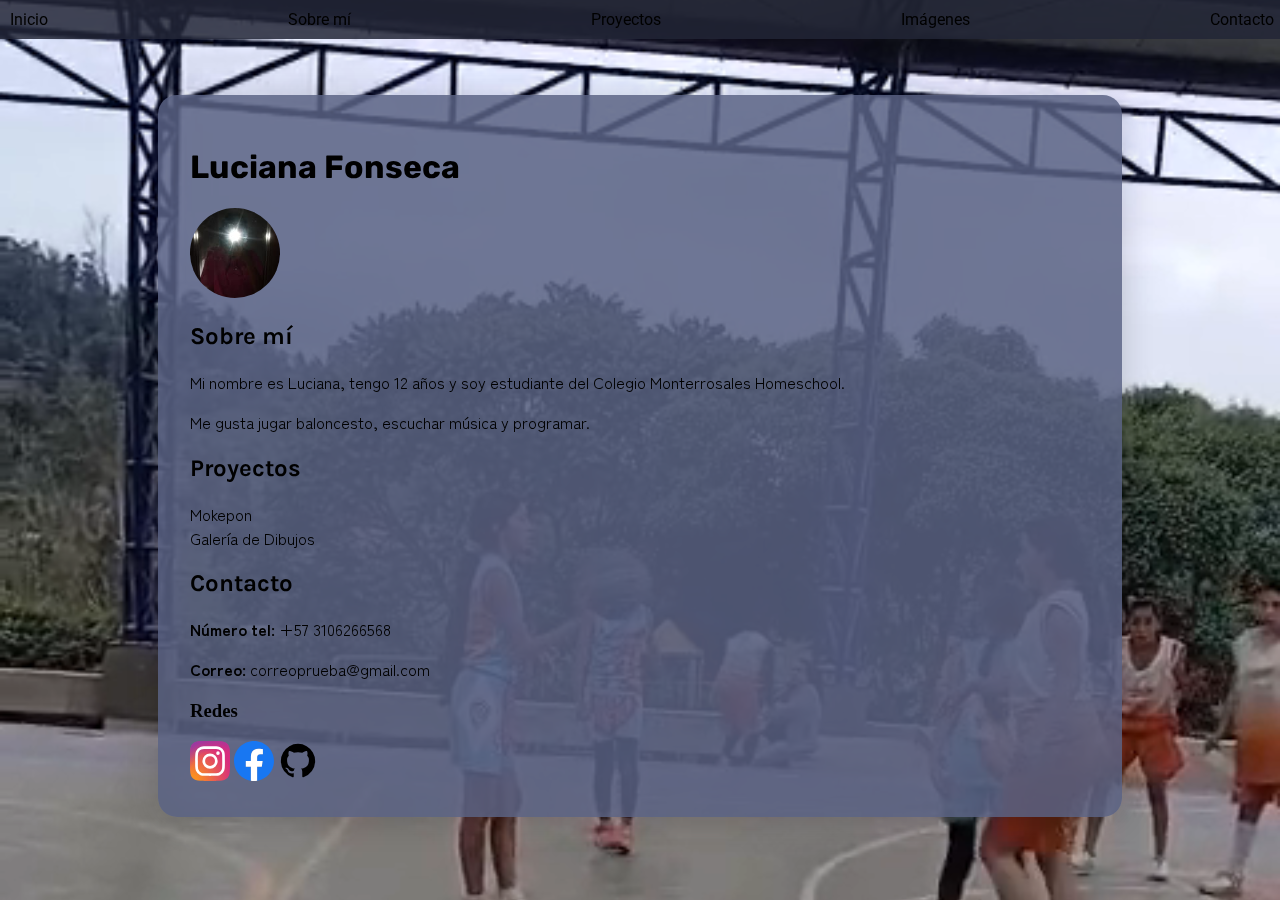
<file: index.html>
<!DOCTYPE html>
<html lang="es">
<head>
  <meta charset="UTF-8">
  <meta name="viewport" content="width=device-width, initial-scale=1.0">
  <link rel="stylesheet" href="style.css">
  <title>Portafolio</title>
</head>
<body>
  <video autoplay muted loop  id="video">
    <source src="./Video 1.mp4" type="video/mp4">
  </video>
  <div class="fondo"></div> 
  <!--Menú-->
  <header class="menu">
    <ul>
      <li>
        <a href="#Inicio">Inicio</a>
      </li>
      <li>
        <a href="#Sobre-mi">Sobre mí</a>
      </li>
      <li>
        <a href="#Proyectos">Proyectos</a>
      </li>
      <li>
        <a href="#Imagenes">Imágenes</a>
      </li>
      <li>
        <a href="#Contacto">Contacto</a>
      </li>
    </ul>
  </header>

  

    <main>
      <!--Sección Inicio-->
      <section id="Inicio">
        <h1>Luciana Fonseca</h1>
        <img src="./Foto Perfil 2.jpg" alt="Foto" id="foto_inicio">
      </section>

      <!--Sección Sobre mí-->
      <section id="Sobre-mi">
        <div>
          <h2>Sobre mí</h2>
          <p>Mi nombre es Luciana, tengo 12 años y soy estudiante del Colegio Monterrosales Homeschool.</p>
          <p>Me gusta jugar baloncesto, escuchar música y programar.</p>
        </div>
      </section>

      <!--Sección Proyectos-->
      <section id="Proyectos" class="Proyectos">
        <h2>Proyectos</h2>
        <a href="mokepon.html" id="proyectos-link" target="_blank">Mokepon</a><br>
        <a href="#" id="proyectos-link">Galería de Dibujos</a>
      </section>

      <!--Sección Contacto-->
      <section id="Contacto">
        <h2>Contacto</h2>
        <p><strong>Número tel:</strong> +57 3106266568</p>
        <p><strong>Correo:</strong> correoprueba@gmail.com</p>
        <h3>Redes</h3>
        <a href="https://www.instagram.com/lucianafonseca_1605/" target="_blank">
          <img src="./instagram.svg" alt="Logo Instagram" width="40" height="40">
        </a>
        <a href="https://www.facebook.com/luciana.fonseca.92521" target="_blank">
          <img src="./facebook.svg" alt="Logo Facebook" width="40" height="40">
        </a>
        <a href="https://github.com/LucianaF358" target="_blank">
          <img src="./github.svg" alt="Logo Github" width="40" height="40">
        </a>
      </section>
    </main>
</body>
</html>
</file>
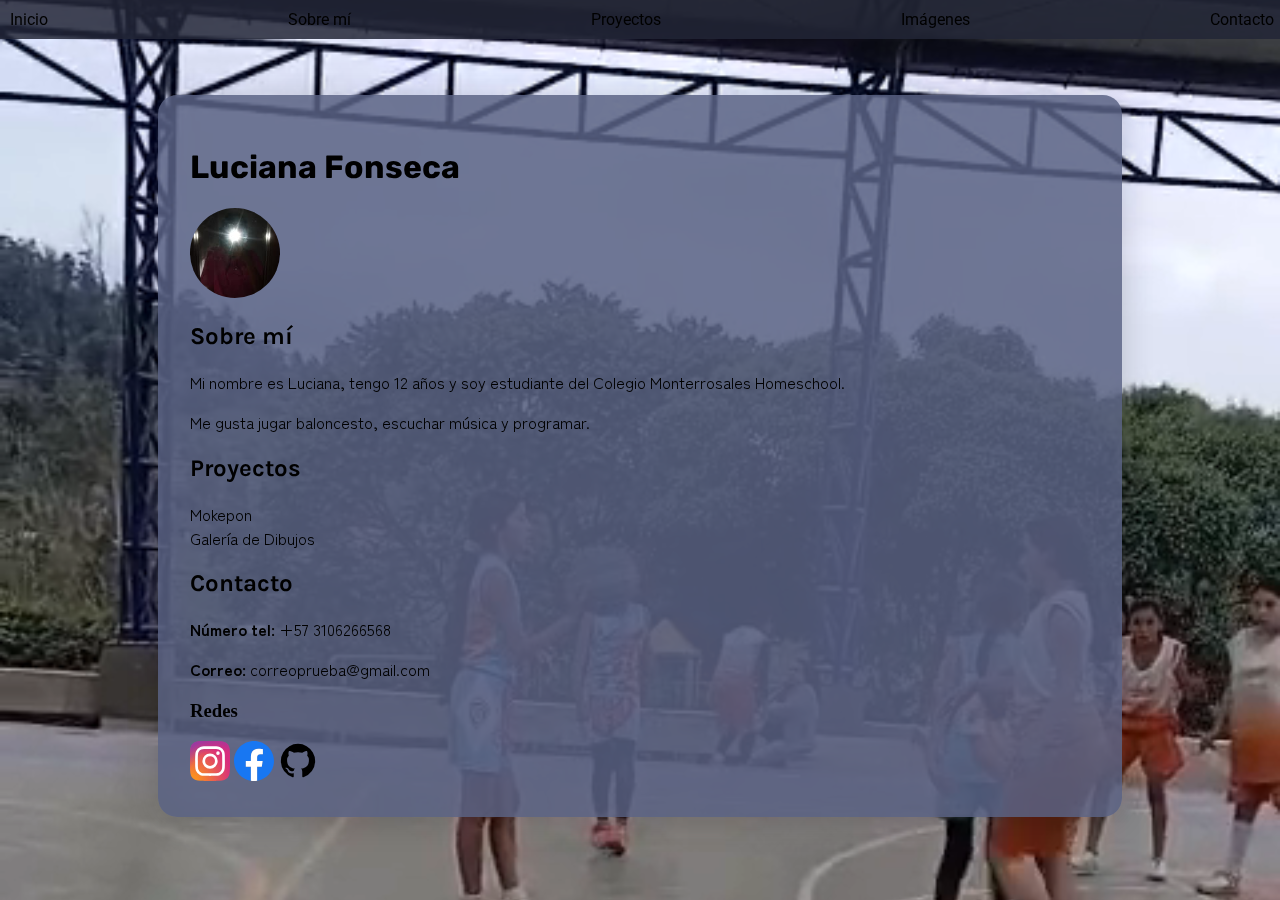
<file: clase1.html>
<!DOCTYPE html>
<html lang="es">
<head>
  <meta charset="UTF-8">
  <meta name="viewport" content="width=device-width, initial-scale=1.0">
  <link rel="stylesheet" href="style.css">
  <title>Portafolio</title>
</head>
<body>
  <video autoplay muted loop  id="video">
    <source src="./Video 1.mp4" type="video/mp4">
  </video>
  <div class="fondo"></div> 
  <!--Menú-->
  <header class="menu">
    <ul>
      <li>
        <a href="#Inicio">Inicio</a>
      </li>
      <li>
        <a href="#Sobre-mi">Sobre mí</a>
      </li>
      <li>
        <a href="#Proyectos">Proyectos</a>
      </li>
      <li>
        <a href="#Imagenes">Imágenes</a>
      </li>
      <li>
        <a href="#Contacto">Contacto</a>
      </li>
    </ul>
  </header>

  

    <main>
      <!--Sección Inicio-->
      <section id="Inicio">
        <h1>Luciana Fonseca</h1>
        <img src="./Foto Perfil 2.jpg" alt="Foto" id="foto_inicio">
      </section>

      <!--Sección Sobre mí-->
      <section id="Sobre-mi">
        <div>
          <h2>Sobre mí</h2>
          <p>Mi nombre es Luciana, tengo 12 años y soy estudiante del Colegio Monterrosales Homeschool.</p>
          <p>Me gusta jugar baloncesto, escuchar música y programar.</p>
        </div>
      </section>

      <!--Sección Proyectos-->
      <section id="Proyectos" class="Proyectos">
        <h2>Proyectos</h2>
        <a href="./Mokepon/mokepon.html" id="proyectos-link" target="_blank">Mokepon</a><br>
        <a href="#" id="proyectos-link">Galería de Dibujos</a>
      </section>

      <!--Sección Contacto-->
      <section id="Contacto">
        <h2>Contacto</h2>
        <p><strong>Número tel:</strong> +57 3106266568</p>
        <p><strong>Correo:</strong> correoprueba@gmail.com</p>
        <h3>Redes</h3>
        <a href="https://www.instagram.com/lucianafonseca_1605/" target="_blank">
          <img src="./instagram.svg" alt="Logo Instagram" width="40" height="40">
        </a>
        <a href="https://www.facebook.com/luciana.fonseca.92521" target="_blank">
          <img src="./facebook.svg" alt="Logo Facebook" width="40" height="40">
        </a>
        <a href="https://github.com/LucianaF358" target="_blank">
          <img src="./github.svg" alt="Logo Github" width="40" height="40">
        </a>
      </section>
    </main>
</body>
</html>
</file>
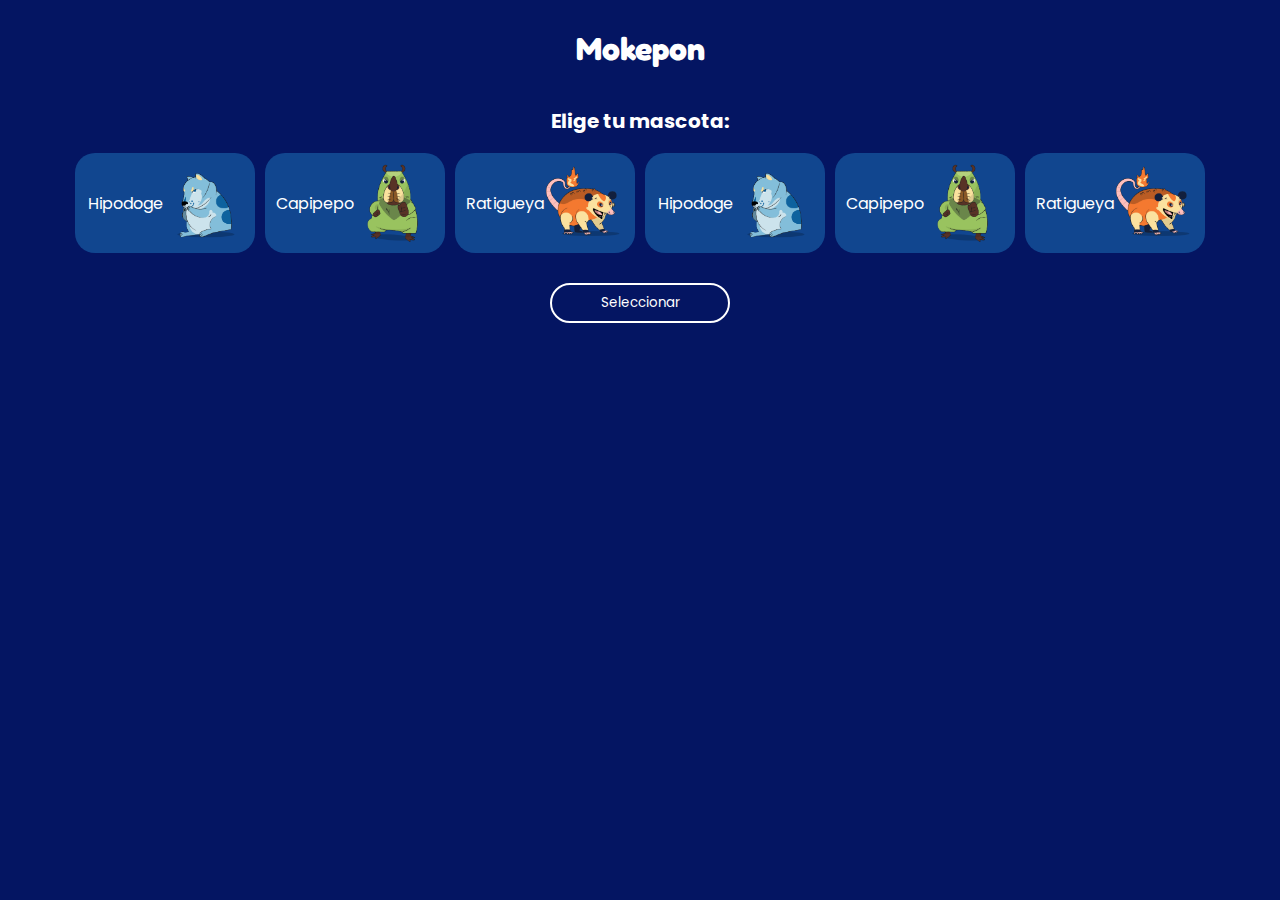
<file: mokepon.html>
<!DOCTYPE html>
<html lang="en">
<head>
    <meta charset="UTF-8">
    <meta name="viewport" content="width=device-width, initial-scale=1.0">
    <link rel="stylesheet" href="./mokepon.css">
    <title>Mokepon 🔥💧🌱</title>
</head>
<body>
    <section id="seleccionar-mascota">
        <h1 class="titulo">Mokepon</h1> 
        <h2 class="subtitulo">Elige tu mascota:</h2>
        <div id="contenedorTarjetas" class="tarjetas">           
            <input type="radio" name="mascota" id="Hipodoge">
            <label class="tarjeta-de-mokepon" for="Hipodoge">
                <p>Hipodoge</p>
                <img src="mokepons_mokepon_hipodoge_attack.png" alt="Hipodoge">
            </label>
            
            <input type="radio" name="mascota" id="Capipepo">
            <label class="tarjeta-de-mokepon" for="Capipepo">
                <p>Capipepo</p>
                <img src="mokepons_mokepon_capipepo_attack.png" alt="Capipepo">
            </label>
            
            <input type="radio" name="mascota" id="Ratigueya">
            <label class="tarjeta-de-mokepon" for="Ratigueya">
                <p>Ratigueya</p>
                <img src="mokepons_mokepon_ratigueya_attack.png" alt="Ratigueya">
            </label>
        </div>
        <button id="boton-mascota">Seleccionar</button>
    </section>
    <section id="ver-mapa" style="display: none;">
        <h2 class="subtitulo">Recorre el mapa con tu mokepon</h2> 
        <canvas id="mapa" width="330" height="247"></canvas>
        <div>
            <button onmouseup="detenerMovimiento()" onmousedown="moverArriba()">Arriba</button>
            <button onmouseup="detenerMovimiento()" onmousedown="moverIzquierda()">Izquierda</button>
            <button onmouseup="detenerMovimiento()" onmousedown="moverAbajo()">Abajo</button>
            <button onmouseup="detenerMovimiento()" onmousedown="moverDerecha()">Derecha</button>
        </div>
    </section>
    <section id="seleccionar-ataque" style="display: none;">
        <h1 class="titulo">Mokepon</h1>
        <h2 class="subtitulo">Elige tu ataque:</h2>
        <div id="contenedorAtaques" class="tarjetas-ataques"></div>

        <div id="mensajes">
            <p id="resultado">Mucha suerte</p>
            <section id="reiniciar" style="display: none;">
                <button id="boton-reiniciar">Reiniciar</button>
            </section>
        </div>

        <div class="ataques">
            <div class="ataques-jugador">
                <p id="vidas-jugador">0</p>
                <p id="mascota-jugador"></p>
                <div id="ataques-del-jugador"></div>
            </div>
            <div class="ataques-enemigo">   
                <p id="vidas-enemigo">0</p>
                <p id="mascota-enemigo"></p>
                <div id="ataques-del-enemigo"></div>
            </div>
        </div>
    </section>
    <script src="mokepon.js"></script>
</body>
</html>
</file>
<file: style.css>
@import url('https://fonts.googleapis.com/css2?family=Karla:ital,wght@0,200..800;1,200..800&family=Roboto:ital,wght@0,100..900;1,100..900&family=Rubik:ital,wght@0,300..900;1,300..900&family=Zen+Kaku+Gothic+New&display=swap');

.menu ul {
    list-style: none;
    display: inline-flex;
    gap: 15rem;
    background: rgba(34, 38, 54, 0.85);
    width: 100%;
    margin: 0;
    top: 0;
    bottom: 0;
    font-family: "Roboto";
    padding: 10px;
}

a {
    text-decoration: none;
    color: black;
}

a:hover {
    color: white;
}

#foto_inicio {
    width: 10%;
    border-radius: 100%;
    align-items: center;
}

h1 {
    font-family: "Rubik";
}

h2 {
    font-family: "Karla";
}

p {
    font-family: "Zen Kaku Gothic New";
}

.Proyectos {
    width: 50%;
}

#proyectos-link {
    font-family: "Zen Kaku Gothic New"
}



main {
    max-width: 900px;
    margin: 3.5rem auto 2rem auto;
    padding: 2rem;
    background: rgba(89, 98, 131, 0.85);
    border-radius: 1.2rem;
    box-shadow: 0 4px 32px rgba(0,0,0,0.18);
}

#video {
    position: fixed;
    top: 100%;
    left: 50%;
    min-width: 100vw;
    min-height: 100vh;
    width: auto;
    height: auto;
    z-index: -1;
    transform: translate(-50%, -50%);
    object-fit: cover;
    object-position: center center;
    background: #000;
}

body {
    margin: 0;
    padding: 0;
    overflow-x: hidden;
}
</file>
<file: mokepon.css>
@import url('https://fonts.googleapis.com/css2?family=Fredoka+One&family=Poppins:wght@300&display=swap');

body {
  font-family: 'Poppins', sans-serif;
  background-color: #041562;
}



#seleccionar-mascota {
  display: flex;
  flex-direction: column;
  justify-content: center;
  align-items: center;
}

.titulo {
  color: white;
  font-size: 32px;
  font-family: 'Fredoka One', cursive;
}

.subtitulo {
  color: white;
  font-size: 20px;
}

.tarjetas, .tarjetas-ataques {
  display: flex;
  gap: 10px;
}

.tarjeta-de-mokepon {
  width: 180px;
  height: 100px;
  background: #11468F;
  padding: 10px;
  box-sizing: border-box;
  border-radius: 20px;
  display: flex;
  justify-content: center;
  align-items: center;
  color: white;
}

.tarjeta-de-mokepon img {
  width: 80px;
}

#boton-mascota {
  width: 180px;
  height: 40px;
  border-radius: 20px;
  background: transparent;
  border: 2px solid white;
  color: white;
  font-family: 'Poppins', sans-serif;
  margin-top: 30px;
}

input {
  display: none;
}

input:checked + label {
  background-color: #5D8BF4;
}

#seleccionar-ataque {
  display: flex;
  flex-direction: column;
  align-items: center;
}

.boton-de-ataque {
  background-color: #11468F;
  padding: 10px;
  box-sizing: border-box;
  border-radius: 20px;
  border-color: transparent;
  width: 80px;
  color: white;
  font-family: 'Poppins', sans-serif;
}

#mensajes {
  width: 280px;
  background: #EEEEEE;
  padding: 20px;
  margin-top: 20px;
  border-radius: 20px;
  display: flex;
  align-items: center;
  flex-direction: column;
}

#boton-reiniciar {
  border: none;
  color: #11468F;
  font-family: 'Poppins', sans-serif;
}


.ataques {
  display: grid;
  grid-template-columns: 100px 100px;
  color: white;
}

#vidas-jugador, #vidas-enemigo {
  font-size: 32px;
  margin-bottom: 0;
}

.ataques-jugador, .ataques-enemigo {
  display: flex;
  flex-direction: column;
  align-items: center;
}

#ver-mapa {
  flex-direction: column;
  align-items: center;
  justify-content: center;
}

#ver-mapa button {
  width: 80px;
  height: 40px;
  border-radius: 20px;
  background: transparent;
  border: 2px solid white;
  color: white;
  font-family: 'Poppins', sans-serif;
  margin: 10px 0;
}

@media (max-width: 560px) {
  .tarjetas, .tarjetas-ataques {
    flex-direction: column;
  }
}

@media (max-width: 300px) {
  #ver-mapa div {
    display: flex;
    align-items: center;
    flex-direction: column;
  }
}
</file>
